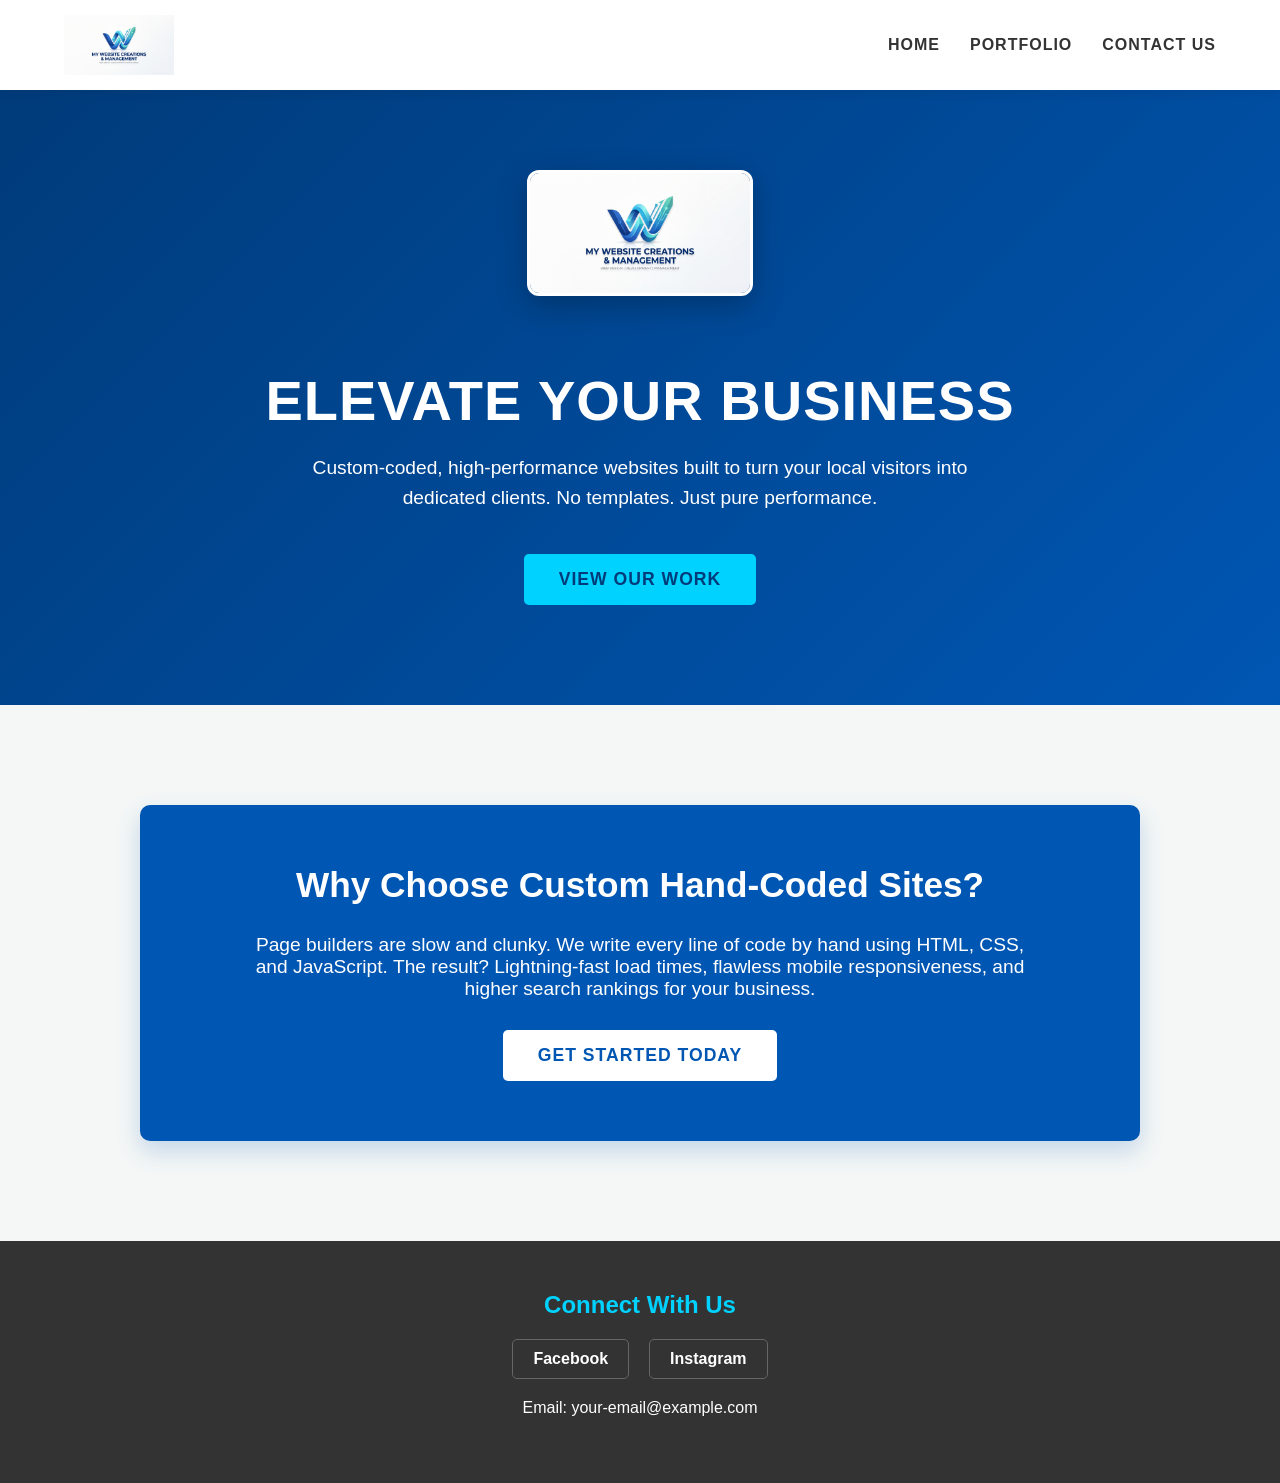
<file: index.html>
<!DOCTYPE html>
<html lang="en">
<head>
<meta charset="UTF-8">
<meta name="viewport" content="width=device-width, initial-scale=1.0">
<title>My Website Creations & Management</title>
<link rel="stylesheet" href="style.css">
</head>
<body>
<nav>
<a href="index.html"><img src="images/logo.jfif" alt="Agency Logo" class="nav-logo"></a>
<ul class="nav-links">
<li><a href="index.html">Home</a></li>
<li><a href="portfolio.html">Portfolio</a></li>
<li><a href="contact.html">Contact Us</a></li>
</ul>
</nav>
<header class="hero">
<img src="images/logo.jfif" alt="My Website Creations Logo" class="hero-logo">
<h1>Elevate Your Business</h1>
<p>Custom-coded, high-performance websites built to turn your local visitors into dedicated clients. No templates. Just pure performance.</p>
<a href="portfolio.html" class="btn">View Our Work</a>
</header>
<section class="container">
<div class="blue-block-section">
<h2>Why Choose Custom Hand-Coded Sites?</h2>
<p>Page builders are slow and clunky. We write every line of code by hand using HTML, CSS, and JavaScript. The result? Lightning-fast load times, flawless mobile responsiveness, and higher search rankings for your business.</p>
<a href="contact.html" class="btn" style="background-color: var(--white); color: var(--primary-blue);">Get Started Today</a>
</div>
</section>
<footer>
<h2 style="color: var(--accent-cyan); margin-top: 0;">Connect With Us</h2>
<div class="social-links">
<a href="https://www.facebook.com/profile.php?id=61593640116732" target="_blank">Facebook</a>
<a href="https://www.instagram.com/my_websitecreations/" target="_blank">Instagram</a>
</div>
<p>Email: <a href="mailto:your-email@example.com" style="color: var(--white); text-decoration: none;">your-email@example.com</a></p>
</footer>
</body>
</html>
</file>
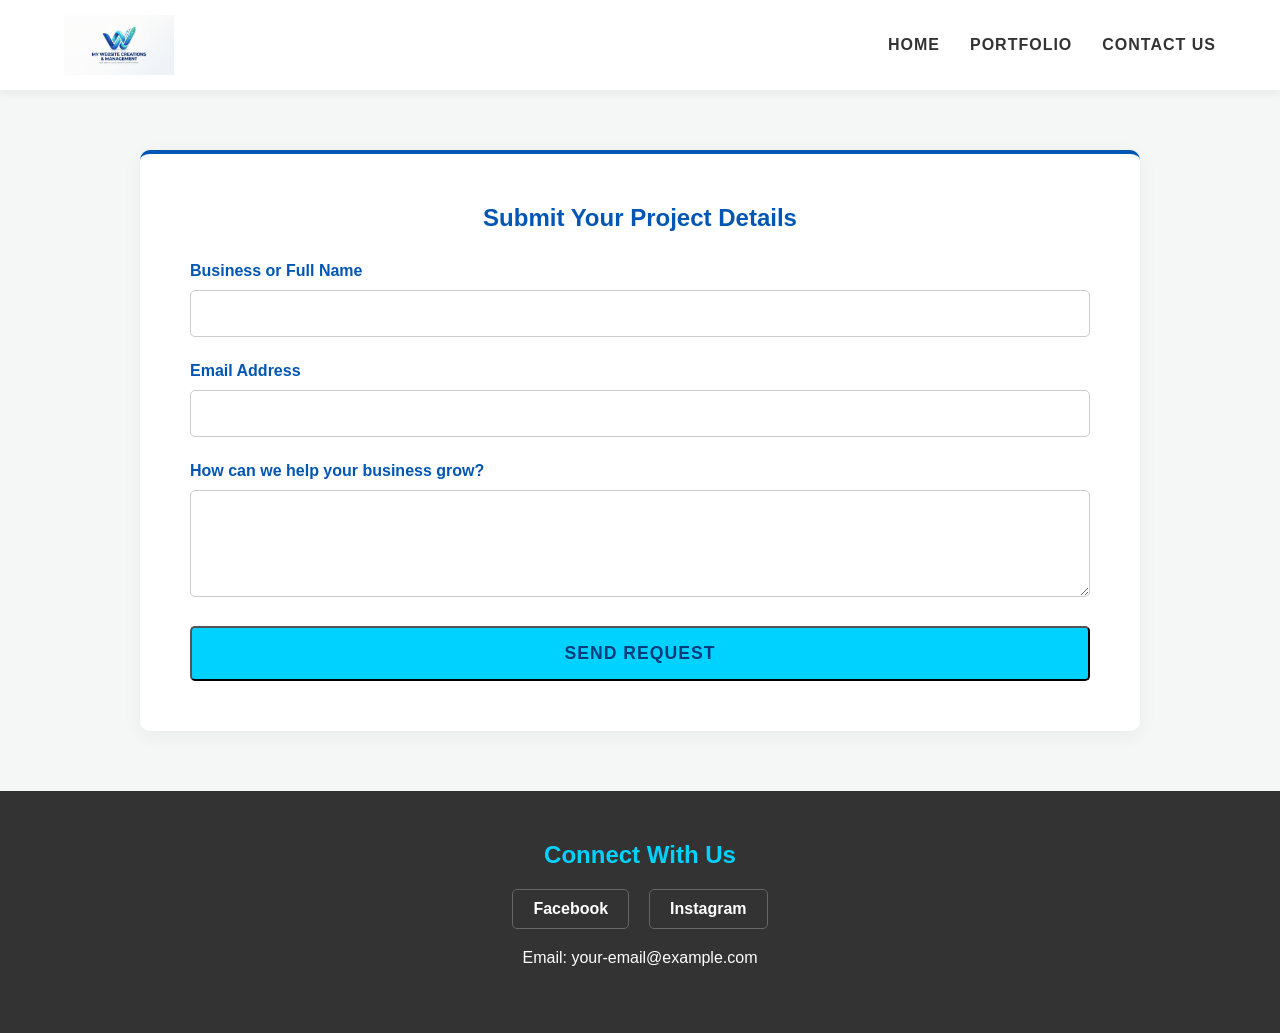
<file: contact.html>
<!DOCTYPE html>
<html lang="en">
<head>
<meta charset="UTF-8">
<meta name="viewport" content="width=device-width, initial-scale=1.0">
<title>Contact Us - My Website Creations</title>
<link rel="stylesheet" href="style.css">
</head>
<body>
<nav>
<a href="index.html"><img src="images/logo.jfif" alt="Agency Logo" class="nav-logo"></a>
<ul class="nav-links">
<li><a href="index.html">Home</a></li>
<li><a href="portfolio.html">Portfolio</a></li>
<li><a href="contact.html">Contact Us</a></li>
</ul>
</nav>
<section class="container">
<div class="contact-form">
<h2 style="text-align: center; margin-bottom: 30px; margin-top: 0; color: var(--primary-blue);">Submit Your Project Details</h2>
<form action="#" method="POST">
<div class="form-group">
<label for="name">Business or Full Name</label>
<input type="text" id="name" name="name" required>
</div>
<div class="form-group">
<label for="email">Email Address</label>
<input type="email" id="email" name="email" required>
</div>
<div class="form-group">
<label for="message">How can we help your business grow?</label>
<textarea id="message" name="message" rows="5" required></textarea>
</div>
<button type="submit" class="btn" style="width: 100%;">Send Request</button>
</form>
</div>
</section>
<footer>
<h2 style="color: var(--accent-cyan); margin-top: 0;">Connect With Us</h2>
<div class="social-links">
<a href="https://www.facebook.com/profile.php?id=61593640116732" target="_blank">Facebook</a>
<a href="https://www.instagram.com/my_websitecreations/" target="_blank">Instagram</a>
</div>
<p>Email: <a href="mailto:your-email@example.com" style="color: var(--white); text-decoration: none;">your-email@example.com</a></p>
</footer>
</body>
</html>
</file>
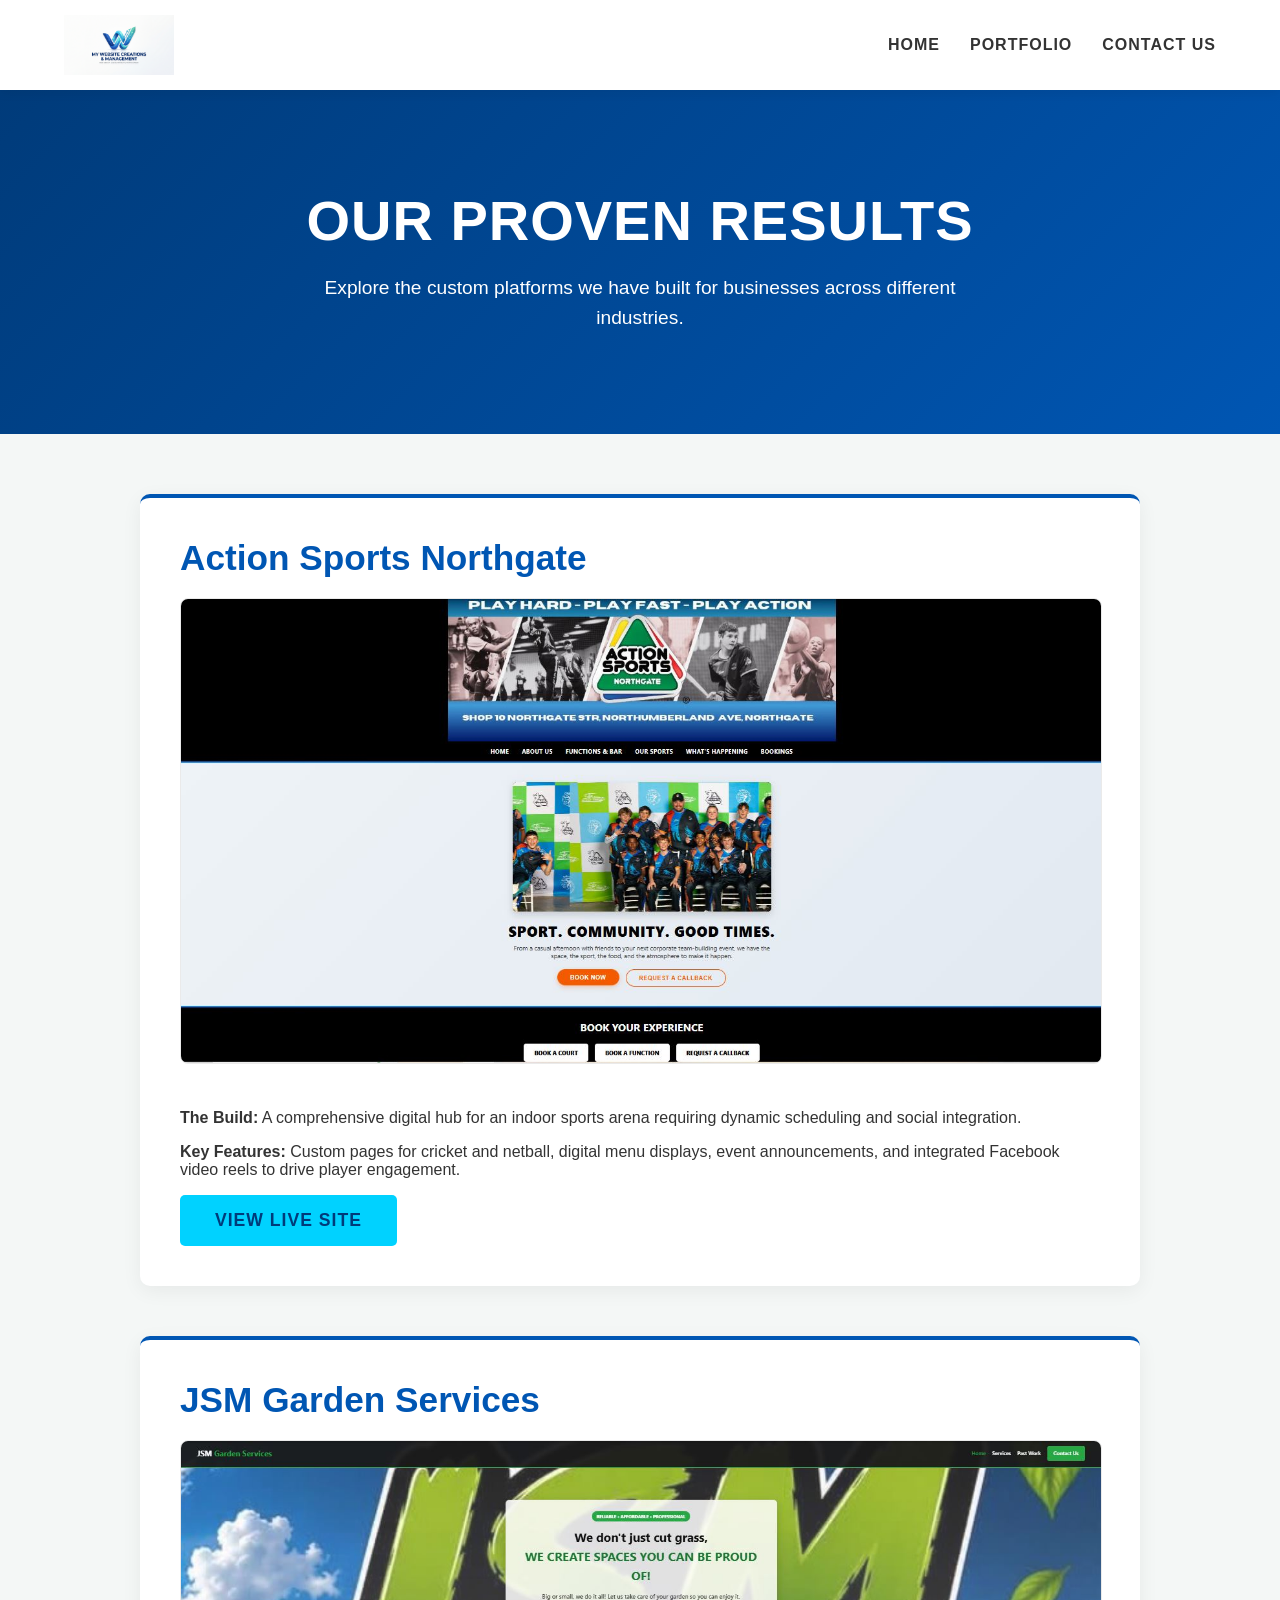
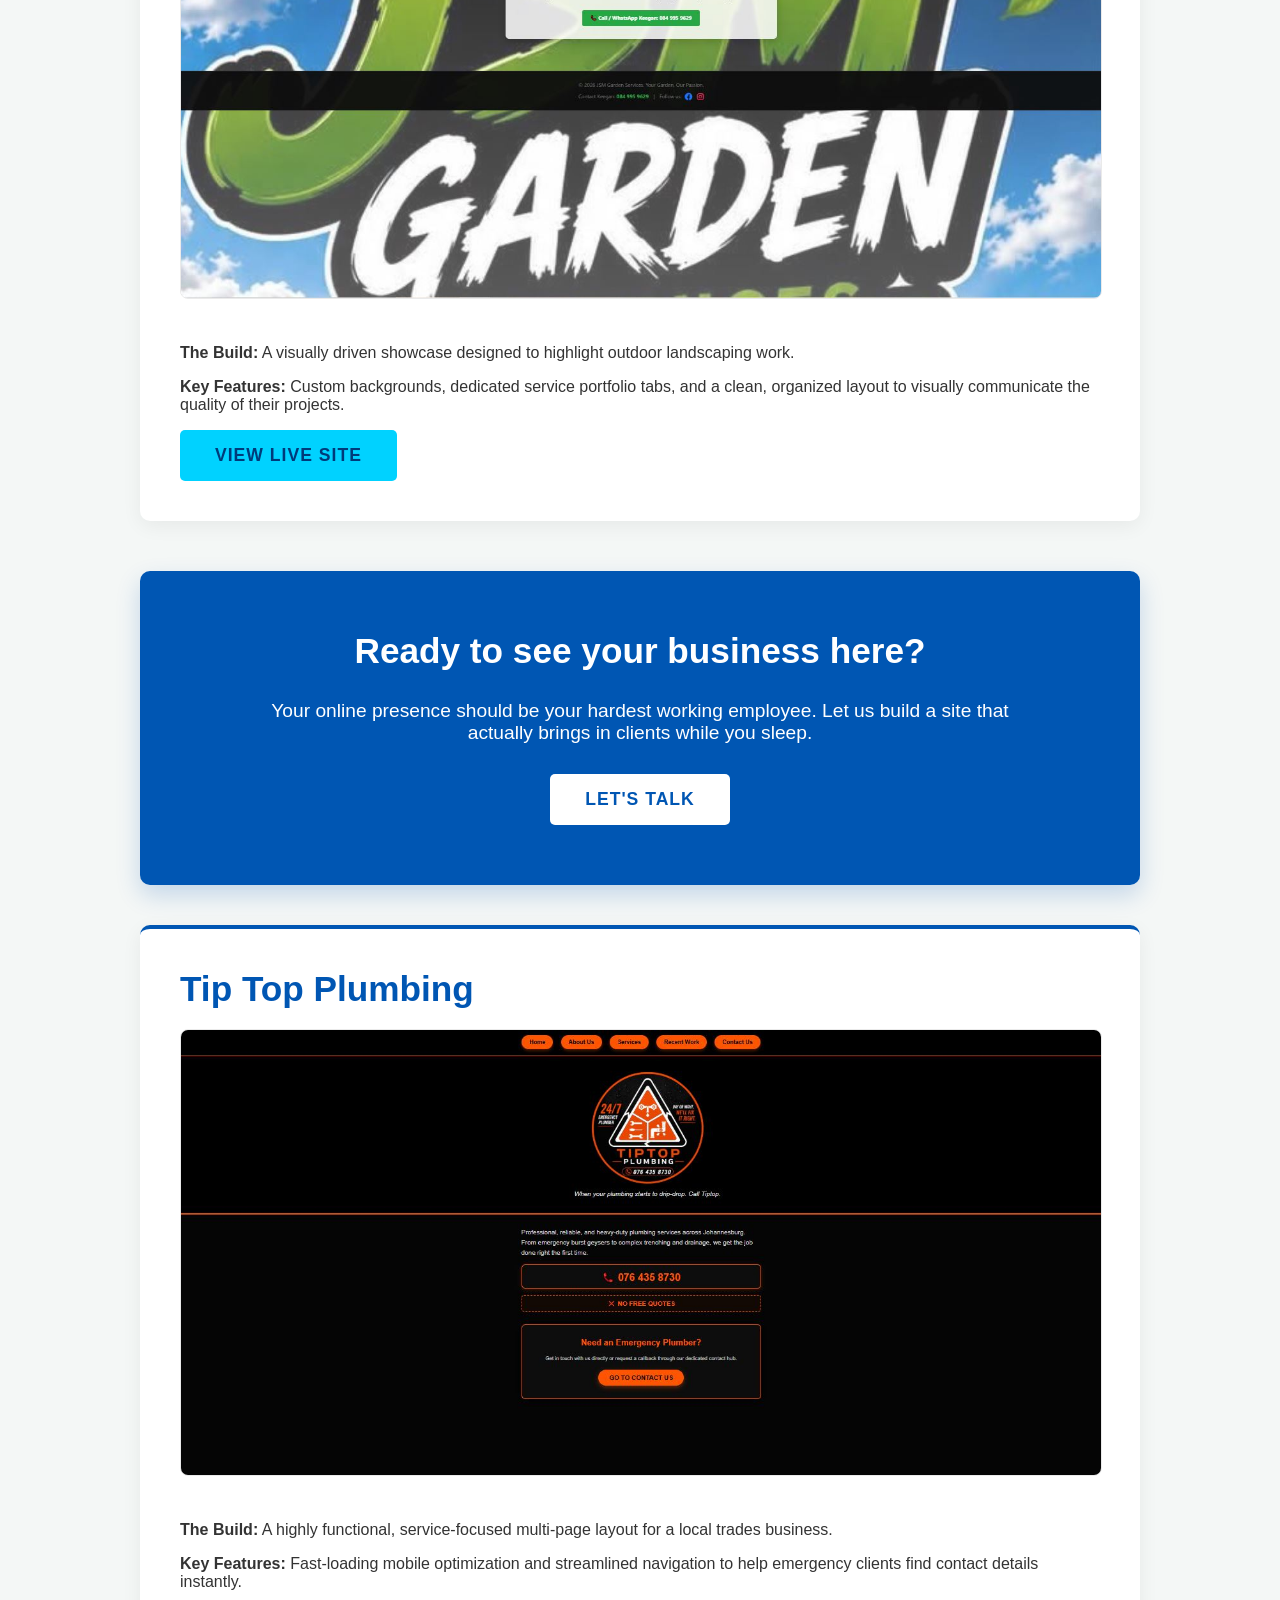
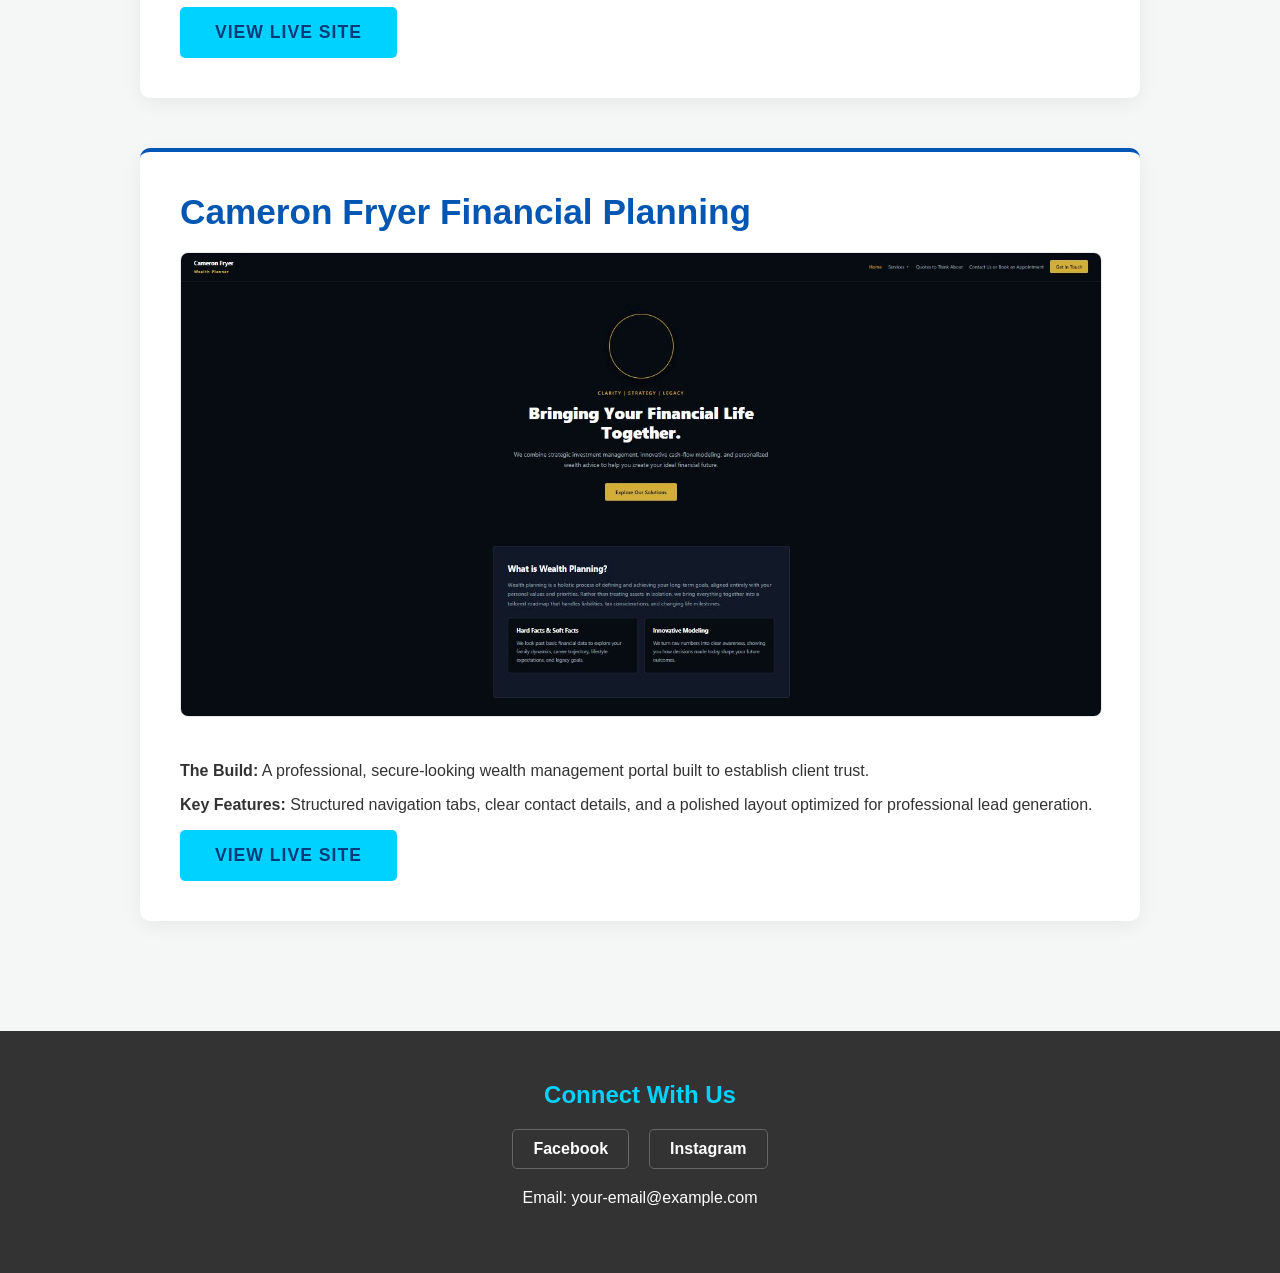
<file: portfolio.html>
<!DOCTYPE html>
<html lang="en">
<head>
<meta charset="UTF-8">
<meta name="viewport" content="width=device-width, initial-scale=1.0">
<title>Portfolio - My Website Creations</title>
<link rel="stylesheet" href="style.css">
</head>
<body>
<nav>
<a href="index.html"><img src="images/logo.jfif" alt="Agency Logo" class="nav-logo"></a>
<ul class="nav-links">
<li><a href="index.html">Home</a></li>
<li><a href="portfolio.html">Portfolio</a></li>
<li><a href="contact.html">Contact Us</a></li>
</ul>
</nav>
<header class="hero" style="padding: 60px 5%;">
<h1>Our Proven Results</h1>
<p>Explore the custom platforms we have built for businesses across different industries.</p>
</header>
<section class="container">
<div class="project-showcase">
<h2 class="project-title">Action Sports Northgate</h2>
<img src="images/northgate.jpg" alt="Action Sports Northgate Website" class="project-image">
<p><strong>The Build:</strong> A comprehensive digital hub for an indoor sports arena requiring dynamic scheduling and social integration.</p>
<p><strong>Key Features:</strong> Custom pages for cricket and netball, digital menu displays, event announcements, and integrated Facebook video reels to drive player engagement.</p>
<a href="https://mywebsitecreationdesign-web.github.io/northgate-action-sports/" class="btn" target="_blank">View Live Site</a>
</div>
<div class="project-showcase">
<h2 class="project-title">JSM Garden Services</h2>
<img src="images/garden.jpg" alt="JSM Garden Services Website" class="project-image">
<p><strong>The Build:</strong> A visually driven showcase designed to highlight outdoor landscaping work.</p>
<p><strong>Key Features:</strong> Custom backgrounds, dedicated service portfolio tabs, and a clean, organized layout to visually communicate the quality of their projects.</p>
<a href="https://mywebsitecreationdesign-web.github.io/jsm-garden-services/" class="btn" target="_blank">View Live Site</a>
</div>
<div class="blue-block-section">
<h2>Ready to see your business here?</h2>
<p>Your online presence should be your hardest working employee. Let us build a site that actually brings in clients while you sleep.</p>
<a href="contact.html" class="btn" style="background-color: var(--white); color: var(--primary-blue);">Let's Talk</a>
</div>
<div class="project-showcase">
<h2 class="project-title">Tip Top Plumbing</h2>
<img src="images/plumbing.jpg" alt="Tip Top Plumbing Website" class="project-image">
<p><strong>The Build:</strong> A highly functional, service-focused multi-page layout for a local trades business.</p>
<p><strong>Key Features:</strong> Fast-loading mobile optimization and streamlined navigation to help emergency clients find contact details instantly.</p>
<a href="https://mywebsitecreationdesign-web.github.io/tiptopplumbing/" class="btn" target="_blank">View Live Site</a>
</div>
<div class="project-showcase">
<h2 class="project-title">Cameron Fryer Financial Planning</h2>
<img src="images/fryer.jpg" alt="Cameron Fryer Website" class="project-image">
<p><strong>The Build:</strong> A professional, secure-looking wealth management portal built to establish client trust.</p>
<p><strong>Key Features:</strong> Structured navigation tabs, clear contact details, and a polished layout optimized for professional lead generation.</p>
<a href="https://mywebsitecreationdesign-web.github.io/Cameron-Fryer-Practice-Wealth-Planning/" class="btn" target="_blank">View Live Site</a>
</div>
</section>
<footer>
<h2 style="color: var(--accent-cyan); margin-top: 0;">Connect With Us</h2>
<div class="social-links">
<a href="https://www.facebook.com/profile.php?id=61593640116732" target="_blank">Facebook</a>
<a href="https://www.instagram.com/my_websitecreations/" target="_blank">Instagram</a>
</div>
<p>Email: <a href="mailto:your-email@example.com" style="color: var(--white); text-decoration: none;">your-email@example.com</a></p>
</footer>
</body>
</html>
</file>
<file: style.css>
:root { --primary-blue: #0056b3; --accent-cyan: #00d2ff; --light-bg: #f4f7f6; --white: #ffffff; --dark-text: #333333; }
body { font-family: 'Segoe UI', Tahoma, sans-serif; margin: 0; background-color: var(--light-bg); color: var(--dark-text); }
nav { background-color: var(--white); padding: 15px 5%; display: flex; justify-content: space-between; align-items: center; box-shadow: 0 4px 10px rgba(0,0,0,0.05); position: sticky; top: 0; z-index: 1000; }
.nav-logo { height: 60px; width: auto; display: block; }
.nav-links { list-style: none; display: flex; gap: 30px; margin: 0; padding: 0; }
.nav-links a { text-decoration: none; font-weight: 600; color: var(--dark-text); text-transform: uppercase; letter-spacing: 1px; transition: color 0.3s; }
.nav-links a:hover { color: var(--primary-blue); }
.hero { background: linear-gradient(135deg, #003b7a 0%, var(--primary-blue) 100%); color: var(--white); padding: 80px 5% 100px; text-align: center; }
.hero-logo { max-width: 220px; border-radius: 12px; margin-bottom: 30px; box-shadow: 0 10px 30px rgba(0,0,0,0.25); border: 3px solid var(--white); }
.hero h1 { font-size: 3.5rem; margin-bottom: 20px; text-transform: uppercase; letter-spacing: 1px; }
.hero p { font-size: 1.2rem; max-width: 700px; margin: 0 auto 40px auto; line-height: 1.6; }
.btn { background-color: var(--accent-cyan); color: #003b7a; padding: 15px 35px; text-decoration: none; font-weight: bold; border-radius: 5px; cursor: pointer; transition: all 0.3s ease; font-size: 1.1rem; display: inline-block; text-transform: uppercase; letter-spacing: 1px; }
.btn:hover { background-color: var(--white); transform: translateY(-3px); box-shadow: 0 10px 20px rgba(0,0,0,0.1); }
.container { padding: 60px 5%; max-width: 1000px; margin: auto; }
.blue-block-section { background-color: var(--primary-blue); color: var(--white); padding: 60px 5%; text-align: center; border-radius: 10px; margin: 40px 0; box-shadow: 0 10px 25px rgba(0,86,179,0.2); }
.blue-block-section h2 { margin-top: 0; font-size: 2.2rem; color: var(--white); }
.blue-block-section p { font-size: 1.2rem; max-width: 800px; margin: 0 auto 30px auto; }
.project-showcase { background: var(--white); padding: 40px; border-radius: 10px; margin-bottom: 50px; box-shadow: 0 5px 20px rgba(0,0,0,0.06); border-top: 4px solid var(--primary-blue); }
.project-title { color: var(--primary-blue); font-size: 2.2rem; margin-top: 0; margin-bottom: 20px; }
.project-image { width: 100%; height: auto; border-radius: 8px; margin-bottom: 25px; border: 1px solid #eaeaea; }
.contact-form { background: var(--white); padding: 50px; border-radius: 10px; box-shadow: 0 5px 20px rgba(0,0,0,0.05); border-top: 4px solid var(--primary-blue); }
.form-group { margin-bottom: 25px; text-align: left; }
.form-group label { display: block; font-weight: bold; margin-bottom: 10px; color: var(--primary-blue); }
.form-group input, .form-group textarea { width: 100%; padding: 15px; border: 1px solid #ccc; border-radius: 5px; font-family: inherit; box-sizing: border-box; }
.form-group input:focus, .form-group textarea:focus { outline: none; border-color: var(--primary-blue); }
footer { background-color: var(--dark-text); color: var(--white); padding: 50px 5%; text-align: center; }
.social-links { margin: 20px 0; display: flex; justify-content: center; gap: 20px; }
.social-links a { color: var(--white); text-decoration: none; font-weight: bold; padding: 10px 20px; border: 1px solid #666; border-radius: 5px; transition: all 0.3s ease; }
.social-links a:hover { border-color: var(--accent-cyan); color: var(--accent-cyan); }
</file>
